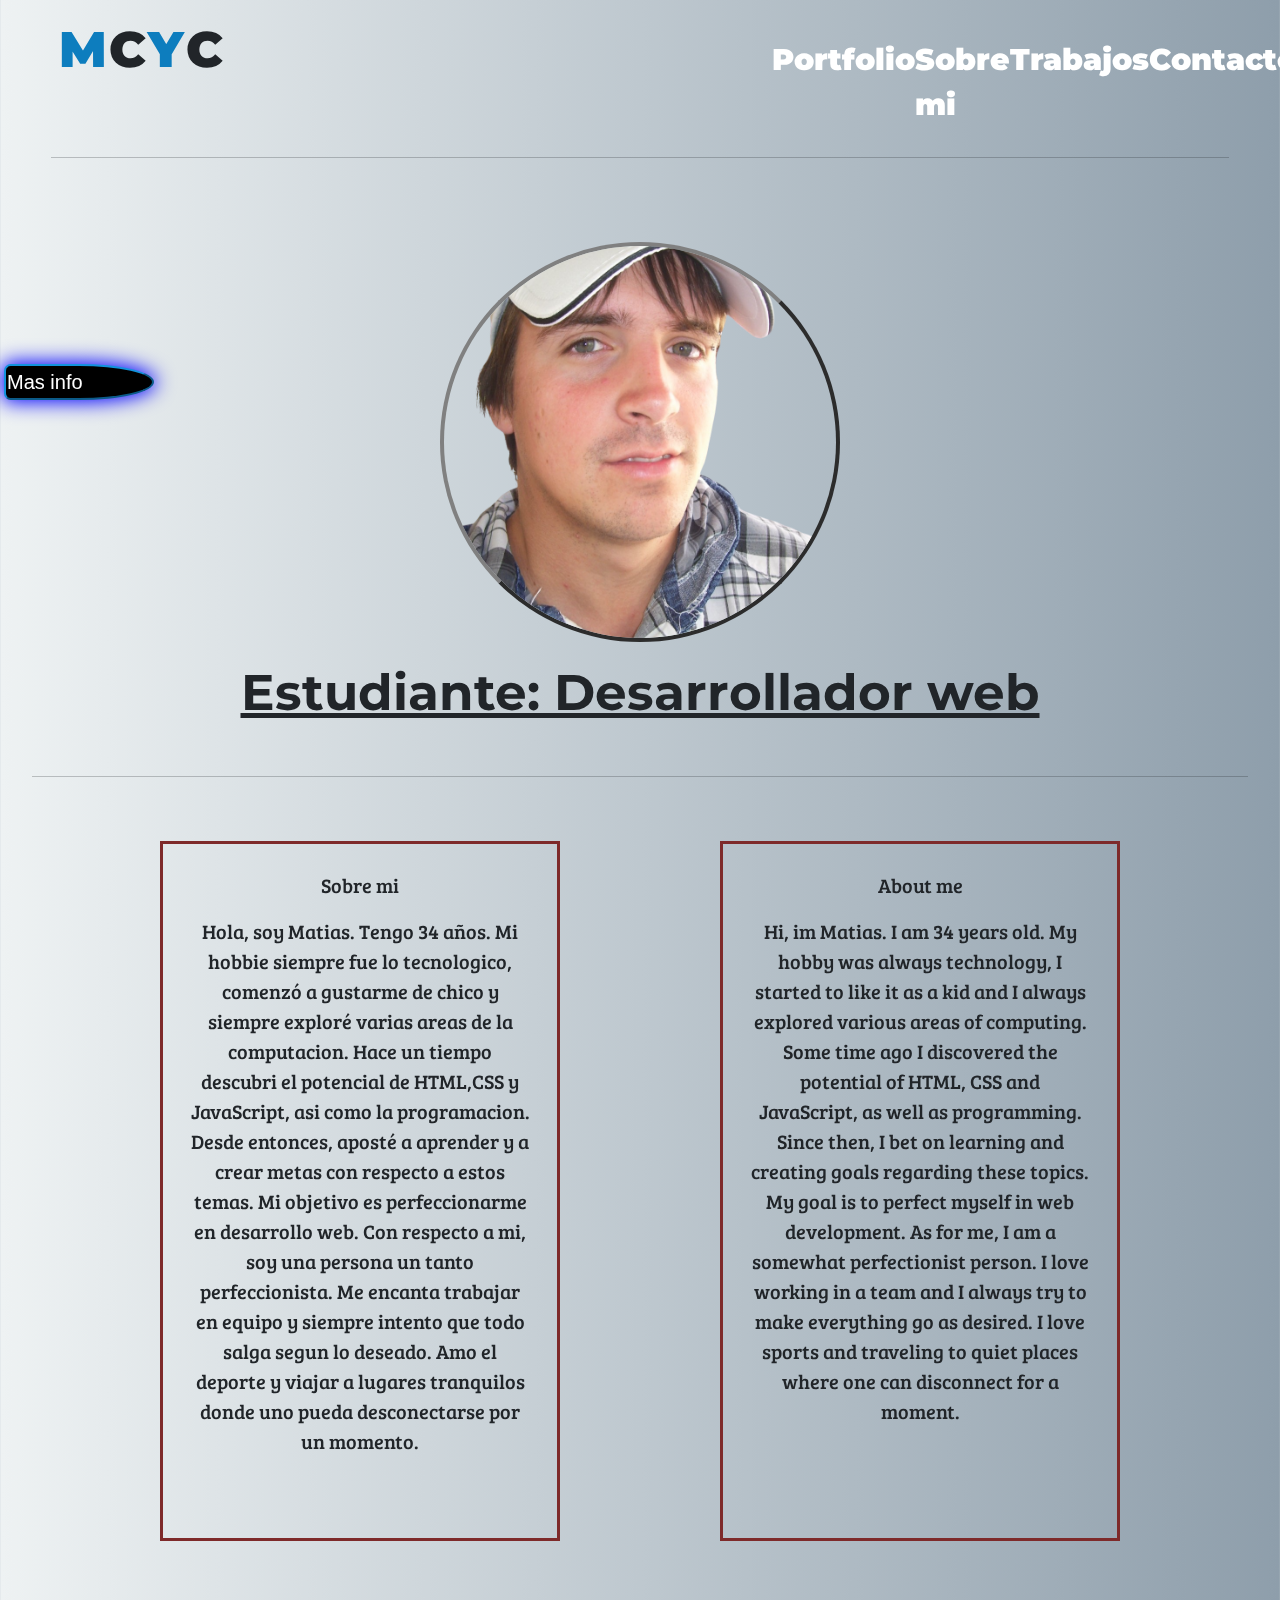
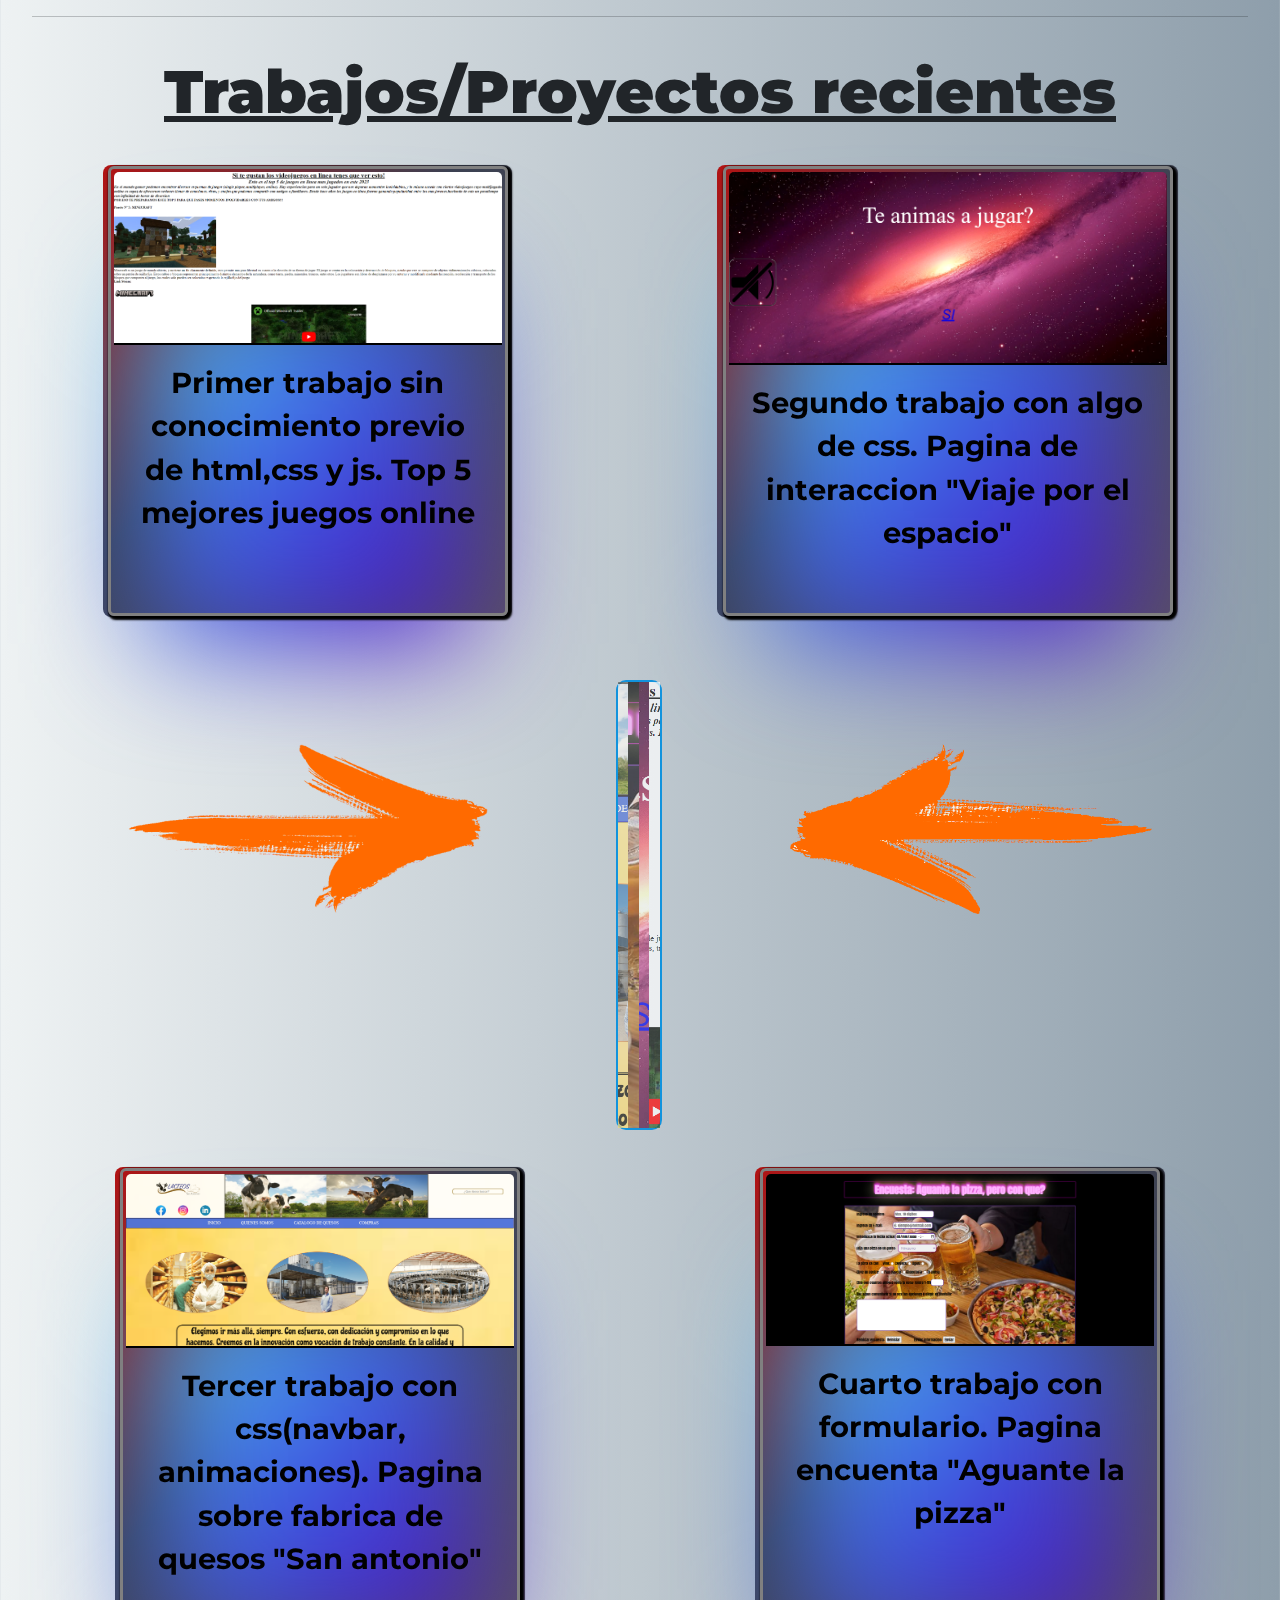
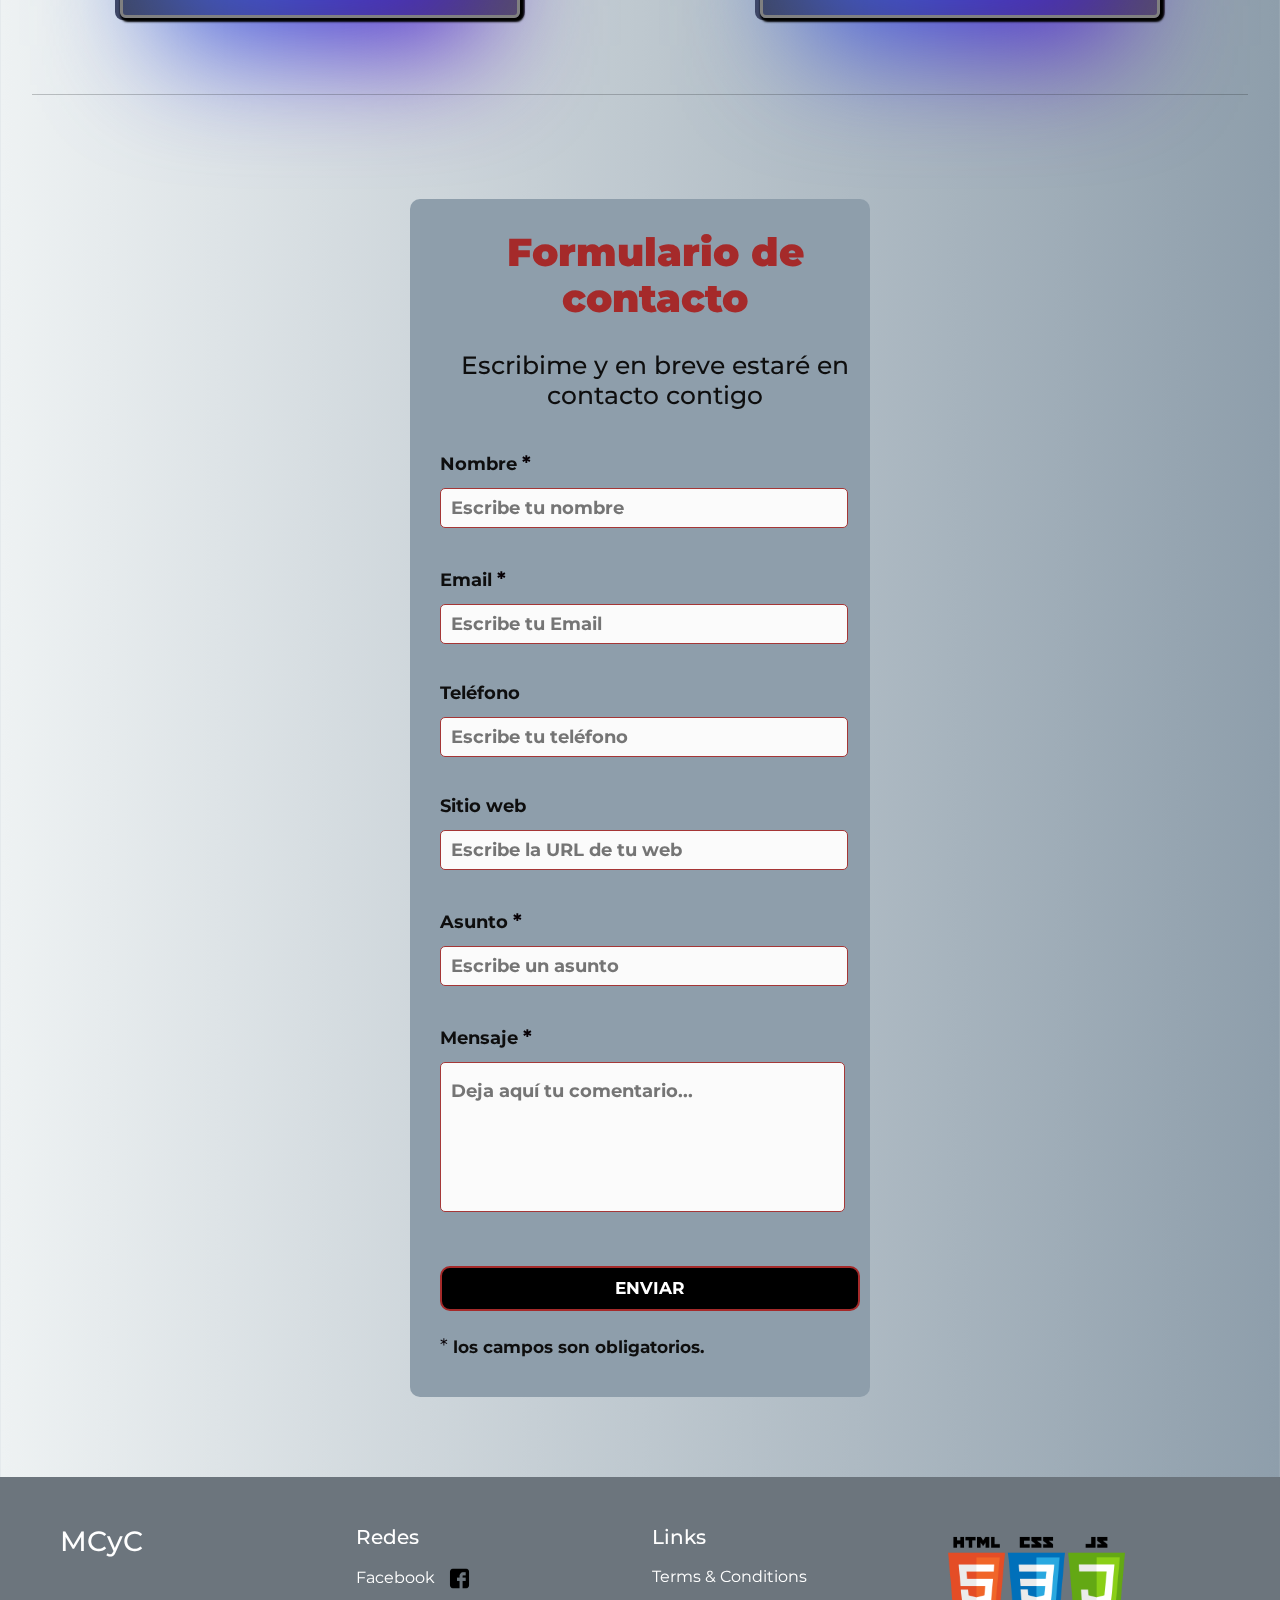
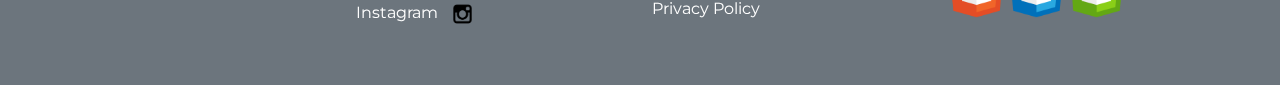
<file: index.html>
<!DOCTYPE html>
<html lang="en">

<head>
    <meta charset="UTF-8">
    <meta name="viewport" content="width=device-width, initial-scale=1.0">
    <title>Document</title>

    <link rel="stylesheet" href="css/bootstrap.css">
    <link rel="stylesheet" href="css/style.css">
    <link rel="website icon" type="png" href="img/icon.png">
    

</head>

<body>
    <div class="cabecera">
        <header>
            <nav class="navbarra">
                <div class="nombre">
                    <h2><span class="name">M</span>C<span class="name">Y</span>C</h2>
                </div>
                <ul class="menu">
                    <li>
                        <p class="portfolio">Portfolio</p>
                    </li>
                    <li><a class="links" href="#about">Sobre mi</a></li>
                    <li><a class="links" href="#proyectos">Trabajos</a></li>
                    <li><a class="links" href="#contacto">Contacto</a></li>
                </ul>
            </nav>
            <hr class="linea">
        </header>

        <section class="container">
            <div class="sidebar">
                <div class="side-hide">
                </div>
                <ul>
                    <li>Nombre: Matias Nicolas</li>
                    <li>Apellido: Cuadro y Costantino</li>
                    <li>Domicilio: Establecimiento "La Aurora"</li>
                    <li>Localidad: Florentino Ameghino, Bs As</li>
                    <li>Telefono: +54 9 2355-479949</li>
                    <li>Estudiante en :<img src="img/Generacion-T-logo_Blanco.svg" alt="" srcset=""></li>

                </ul>
            </div>
            <button class="buttoncss">Mas info</button>
    </div>
    <script src="https://code.jquery.com/jquery-1.12.4.min.js"></script>

    </section>
    <div class="presentacion"><img src="img/foto.png" alt=""></div>
    <p class="presentacion_dos">Estudiante: Desarrollador web</p>
    <br>
    <hr class="linea">
    <section id="about">
        <div class="sobre_mi">
            <div class="sobre_mi2">
                <p>Sobre mi</p>
                Hola, soy Matias. Tengo 34 años. Mi hobbie siempre fue lo tecnologico, comenzó a gustarme de chico y
                siempre exploré varias areas de la computacion.
                Hace un tiempo descubri el potencial de HTML,CSS y JavaScript, asi como la programacion. Desde entonces,
                aposté a aprender y a crear metas con respecto a
                estos temas. Mi objetivo es perfeccionarme en desarrollo web.
                Con respecto a mi, soy una persona un tanto perfeccionista. Me encanta trabajar en equipo y siempre
                intento que todo salga segun lo deseado. Amo el deporte y viajar
                a lugares tranquilos donde uno pueda desconectarse por un momento.
            </div>

            <div class="sobre_mi3">
                <p>About me</p>
                Hi, im Matias. I am 34 years old. My hobby was always technology, I started to like it as a kid and I
                always explored various areas of computing.
                Some time ago I discovered the potential of HTML, CSS and JavaScript, as well as programming. Since
                then, I bet on learning and creating goals regarding
                these topics. My goal is to perfect myself in web development.
                As for me, I am a somewhat perfectionist person. I love working in a team and I always try to make
                everything go as desired. I love sports and traveling
                to quiet places where one can disconnect for a moment.
            </div>
        </div>
    </section>
    <br>
    <hr class="linea2">
    <h2 class="tituloproyect">Trabajos/Proyectos recientes</h2>
    <!-- Proyecto -->
    <section id="proyectos">
        <div class="cardup">
            <div class="card" style="width: 25rem;">
                <a target="_blank" href="https://matiascyc.github.io/primertrabajo/"> <img src="img/4.png" class="card-img-top" alt="..."></a>
                <div class="card-body">
                    <p class="card-text"><strong>Primer trabajo sin conocimiento previo de html,css y js. Top 5 mejores
                            juegos online</strong></p>
                </div>
            </div>
            <div class="card" >
                <a target="_blank" href="https://matiascyc.github.io/interaccion/"><img src="img/3.png" class="card-img-top" alt="..."></a>
                <div class="card-body">
                    <p class="card-text"><strong>Segundo trabajo con algo de css. Pagina de interaccion "Viaje por el
                            espacio"</strong></p>
                </div>
            </div>
        </div>
        <div class="flechas">
            <img class="flechas_tamaño" id="flecha_derecha" src="img/der.png" alt="" srcset="">
            <div class="trabajos">
                <img src="img/1.png" alt="No se encontró la imagen" srcset="">
                <img src="img/2.png" alt="No se encontró la imagen" srcset="">
                <img src="img/3.png" alt="No se encontró la imagen" srcset="">
                <img src="img/4.png" alt="No se encontró la imagen" srcset="">
            </div>

            <img class="flechas_tamaño" id="flecha_izquierda" src="img/izq.png" alt="" srcset="">
        </div>
        </div>

        <div class="cardup">
            <div class="card" style="width: 25rem;">
              <a target="_blank" href="https://matiascyc.github.io/sanantonio/"> <img src="img/1.png" class="card-img-top" alt="..."></a> 
                <div class="card-body">
                    <p class="card-text"><strong>Tercer trabajo con css(navbar, animaciones). Pagina sobre fabrica de
                            quesos "San antonio"</strong></p>
                </div>
            </div>
            <div class="card" style="width: 25rem;">
               <a target="_blank" href="https://matiascyc.github.io/encuesta/"> <img src="img/2.png" class="card-img-top" alt="..."></a>
                <div class="card-body">
                    <p class="card-text"><strong>Cuarto trabajo con formulario. Pagina encuenta "Aguante la
                            pizza"</strong></p>
                </div>
            </div>
        </div>
    </section>
    <br>
    <hr class="linea2">
    <br>
    <section id="contacto">
        <div class="contact_form">
            <div class="formulario">
                <h1 class="titulo1">Formulario de contacto</h1>
                <h3 class="titulo2">Escribime y en breve estaré en contacto contigo</h3>
                <form action="https://formspree.io/f/xknlrbgkl" method="post">
                    <p class="pcontacto">
                        <label for="nombre" class="colocar_nombre">Nombre
                            <span class="obligatorio">*</span>
                        </label>
                        <input type="text" name="introducir_nombre" id="nombre" required="obligatorio"
                            placeholder="Escribe tu nombre">
                    </p>
                    <p class="pcontacto">
                        <label for="email" class="colocar_email">Email
                            <span class="obligatorio">*</span>
                        </label>
                        <input type="email" name="introducir_email" id="email" required="obligatorio"
                            placeholder="Escribe tu Email">
                    </p>
                    <p class="pcontacto">
                        <label for="telefono" class="colocar_telefono">Teléfono
                        </label>
                        <input type="tel" name="introducir_telefono" id="telefono" placeholder="Escribe tu teléfono">
                    </p>
                    <p class="pcontacto">
                        <label for="website" class="colocar_website">Sitio web
                        </label>
                        <input type="url" name="introducir_website" id="website" placeholder="Escribe la URL de tu web">
                    </p>
                    <p class="pcontacto">
                        <label for="asunto" class="colocar_asunto">Asunto
                            <span class="obligatorio">*</span>
                        </label>
                        <input type="text" name="introducir_asunto" id="asunto" required="obligatorio"
                            placeholder="Escribe un asunto">
                    </p>
                    <p class="pcontacto">
                        <label for="mensaje" class="colocar_mensaje">Mensaje
                            <span class="obligatorio">*</span>
                        </label>
                        <textarea name="introducir_mensaje" class="texto_mensaje" id="mensaje" required="obligatorio"
                            placeholder="Deja aquí tu comentario..."></textarea>
                    </p>

                    <button class="enviar" type="submit" name="enviar_formulario" id="enviar">
                        <p>Enviar</p>
                    </button>

                    <p class="aviso">
                        <span class="obligatorio"> * </span><span class="obligatorio2">los campos son
                            obligatorios.</span>
                    </p>
                </form>
            </div>
        </div>
    </section>

    <section>
        <div class="container-fluid">
            <div class="row p-5 bg-secondary text-white">
                <!-- Footer -->
                <div class="col-xs-12 col-md-6 col-lg-3 ">
                    <p class="h3">MCyC</p>
                </div>
                <div class="col-xs-12 col-md-6 col-lg-3 ">
                    <p class="h5 mb-3">Redes</p>
                    <div class="mb-2"><a class="text-white text-decoration-none" target="_blank" href="https://www.facebook.com/MatyasCyC">Facebook <img class="redes" src="img/facebook.png" alt="" srcset=""></a></div>
                    <div class="mb-2"><a class="text-white text-decoration-none" target="_blank" href="https://www.instagram.com/matyascyc/">Instagram <img class="redes" src="img/instagram.png" alt="" srcset=""></a></div>
                    

                </div>
                <div class="col-xs-12 col-md-6 col-lg-3 ">
                    <p class="h5 mb-3">Links</p>
                    <div class="mb-2"><a class="text-white text-decoration-none" target="_blank" href="">Terms & Conditions</a></div>
                    <div class="mb-2"><a class="text-white text-decoration-none" target="_blank" href="">Privacy Policy</a></div>
                </div>
                <div class="col-xs-12 col-md-6 col-lg-3 ">
                    <p class="h5">
                        <img class="resources" src="img/html.png" alt="">
                    </p>
                </div>
            </div>

        </div>

    </section>
    <script>
        // Muestra SideBar
        $('button').on('click', function () {
            $(".container").toggleClass('show');
        })
        // Oculta SideBar
        $('.side-hide').on('click', function () {
            $(".container").toggleClass('show');
        });
    </script>
    <script src="js/bootstrap.js"></script>

</body>

</html>
</file>
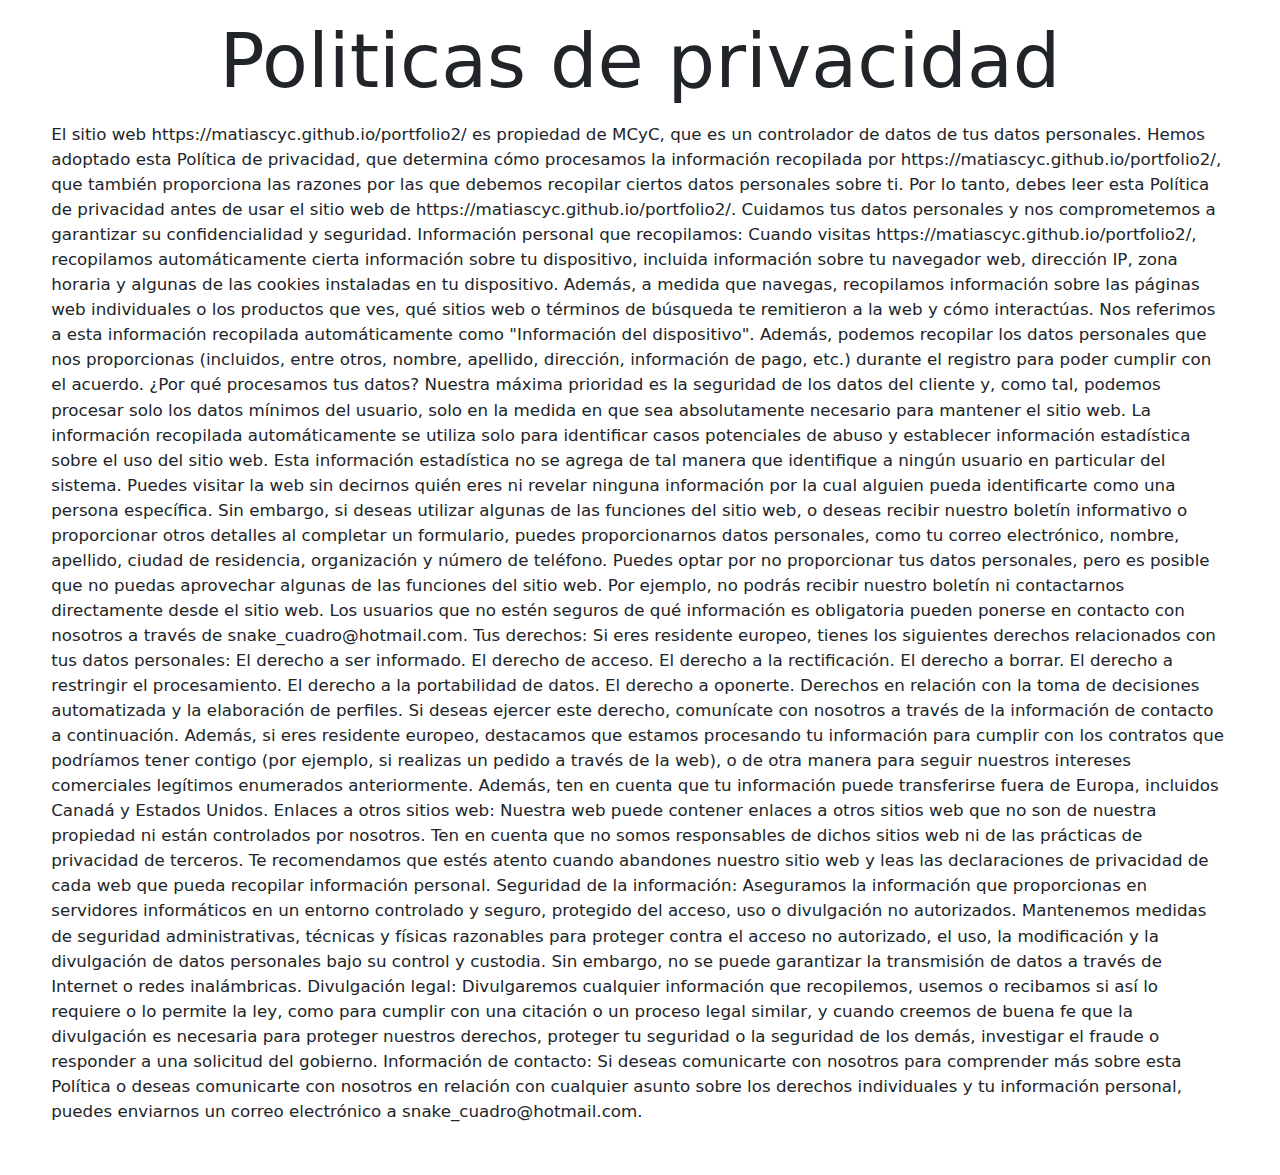
<file: politicas_de_privacidad.html>
<!DOCTYPE html>
<html lang="en">

<head>
    <meta charset="UTF-8">
    <meta name="viewport" content="width=device-width, initial-scale=1.0">
    <title>Politicas de privacidad</title>
    <link rel="stylesheet" href="css/bootstrap.css">


</head>

<body style="background-color: white;">
    <p>
    <h5 style="font-size: 75px;">
        <center> Politicas de privacidad</center>
    </h5>
    </p>
    <p style="margin: 4%; font-size: 16.7px; margin-top:2px;">
        El sitio web https://matiascyc.github.io/portfolio2/ es propiedad de MCyC, que es un controlador de datos de tus
        datos personales.

        Hemos adoptado esta Política de privacidad, que determina cómo procesamos la información recopilada por
        https://matiascyc.github.io/portfolio2/, que también proporciona las razones por las que debemos recopilar
        ciertos datos personales sobre ti. Por lo tanto, debes leer esta Política de privacidad antes de usar el sitio
        web de https://matiascyc.github.io/portfolio2/.

        Cuidamos tus datos personales y nos comprometemos a garantizar su confidencialidad y seguridad.

        Información personal que recopilamos:
        Cuando visitas https://matiascyc.github.io/portfolio2/, recopilamos automáticamente cierta información sobre tu
        dispositivo, incluida información sobre tu navegador web, dirección IP, zona horaria y algunas de las cookies
        instaladas en tu dispositivo. Además, a medida que navegas, recopilamos información sobre las páginas web
        individuales o los productos que ves, qué sitios web o términos de búsqueda te remitieron a la web y cómo
        interactúas. Nos referimos a esta información recopilada automáticamente como "Información del dispositivo".
        Además, podemos recopilar los datos personales que nos proporcionas (incluidos, entre otros, nombre, apellido,
        dirección, información de pago, etc.) durante el registro para poder cumplir con el acuerdo.

        ¿Por qué procesamos tus datos?
        Nuestra máxima prioridad es la seguridad de los datos del cliente y, como tal, podemos procesar solo los datos
        mínimos del usuario, solo en la medida en que sea absolutamente necesario para mantener el sitio web. La
        información recopilada automáticamente se utiliza solo para identificar casos potenciales de abuso y establecer
        información estadística sobre el uso del sitio web. Esta información estadística no se agrega de tal manera que
        identifique a ningún usuario en particular del sistema.

        Puedes visitar la web sin decirnos quién eres ni revelar ninguna información por la cual alguien pueda
        identificarte como una persona específica. Sin embargo, si deseas utilizar algunas de las funciones del sitio
        web, o deseas recibir nuestro boletín informativo o proporcionar otros detalles al completar un formulario,
        puedes proporcionarnos datos personales, como tu correo electrónico, nombre, apellido, ciudad de residencia,
        organización y número de teléfono. Puedes optar por no proporcionar tus datos personales, pero es posible que no
        puedas aprovechar algunas de las funciones del sitio web. Por ejemplo, no podrás recibir nuestro boletín ni
        contactarnos directamente desde el sitio web. Los usuarios que no estén seguros de qué información es
        obligatoria pueden ponerse en contacto con nosotros a través de snake_cuadro@hotmail.com.

        Tus derechos:
        Si eres residente europeo, tienes los siguientes derechos relacionados con tus datos personales:

        El derecho a ser informado.
        El derecho de acceso.
        El derecho a la rectificación.
        El derecho a borrar.
        El derecho a restringir el procesamiento.
        El derecho a la portabilidad de datos.
        El derecho a oponerte.
        Derechos en relación con la toma de decisiones automatizada y la elaboración de perfiles.
        Si deseas ejercer este derecho, comunícate con nosotros a través de la información de contacto a continuación.

        Además, si eres residente europeo, destacamos que estamos procesando tu información para cumplir con los
        contratos que podríamos tener contigo (por ejemplo, si realizas un pedido a través de la web), o de otra manera
        para seguir nuestros intereses comerciales legítimos enumerados anteriormente. Además, ten en cuenta que tu
        información puede transferirse fuera de Europa, incluidos Canadá y Estados Unidos.

        Enlaces a otros sitios web:
        Nuestra web puede contener enlaces a otros sitios web que no son de nuestra propiedad ni están controlados por
        nosotros. Ten en cuenta que no somos responsables de dichos sitios web ni de las prácticas de privacidad de
        terceros. Te recomendamos que estés atento cuando abandones nuestro sitio web y leas las declaraciones de
        privacidad de cada web que pueda recopilar información personal.

        Seguridad de la información:
        Aseguramos la información que proporcionas en servidores informáticos en un entorno controlado y seguro,
        protegido del acceso, uso o divulgación no autorizados. Mantenemos medidas de seguridad administrativas,
        técnicas y físicas razonables para proteger contra el acceso no autorizado, el uso, la modificación y la
        divulgación de datos personales bajo su control y custodia. Sin embargo, no se puede garantizar la transmisión
        de datos a través de Internet o redes inalámbricas.

        Divulgación legal:
        Divulgaremos cualquier información que recopilemos, usemos o recibamos si así lo requiere o lo permite la ley,
        como para cumplir con una citación o un proceso legal similar, y cuando creemos de buena fe que la divulgación
        es necesaria para proteger nuestros derechos, proteger tu seguridad o la seguridad de los demás, investigar el
        fraude o responder a una solicitud del gobierno.

        Información de contacto:
        Si deseas comunicarte con nosotros para comprender más sobre esta Política o deseas comunicarte con nosotros en
        relación con cualquier asunto sobre los derechos individuales y tu información personal, puedes enviarnos un
        correo electrónico a snake_cuadro@hotmail.com.</p>

</body>

</html>
</file>
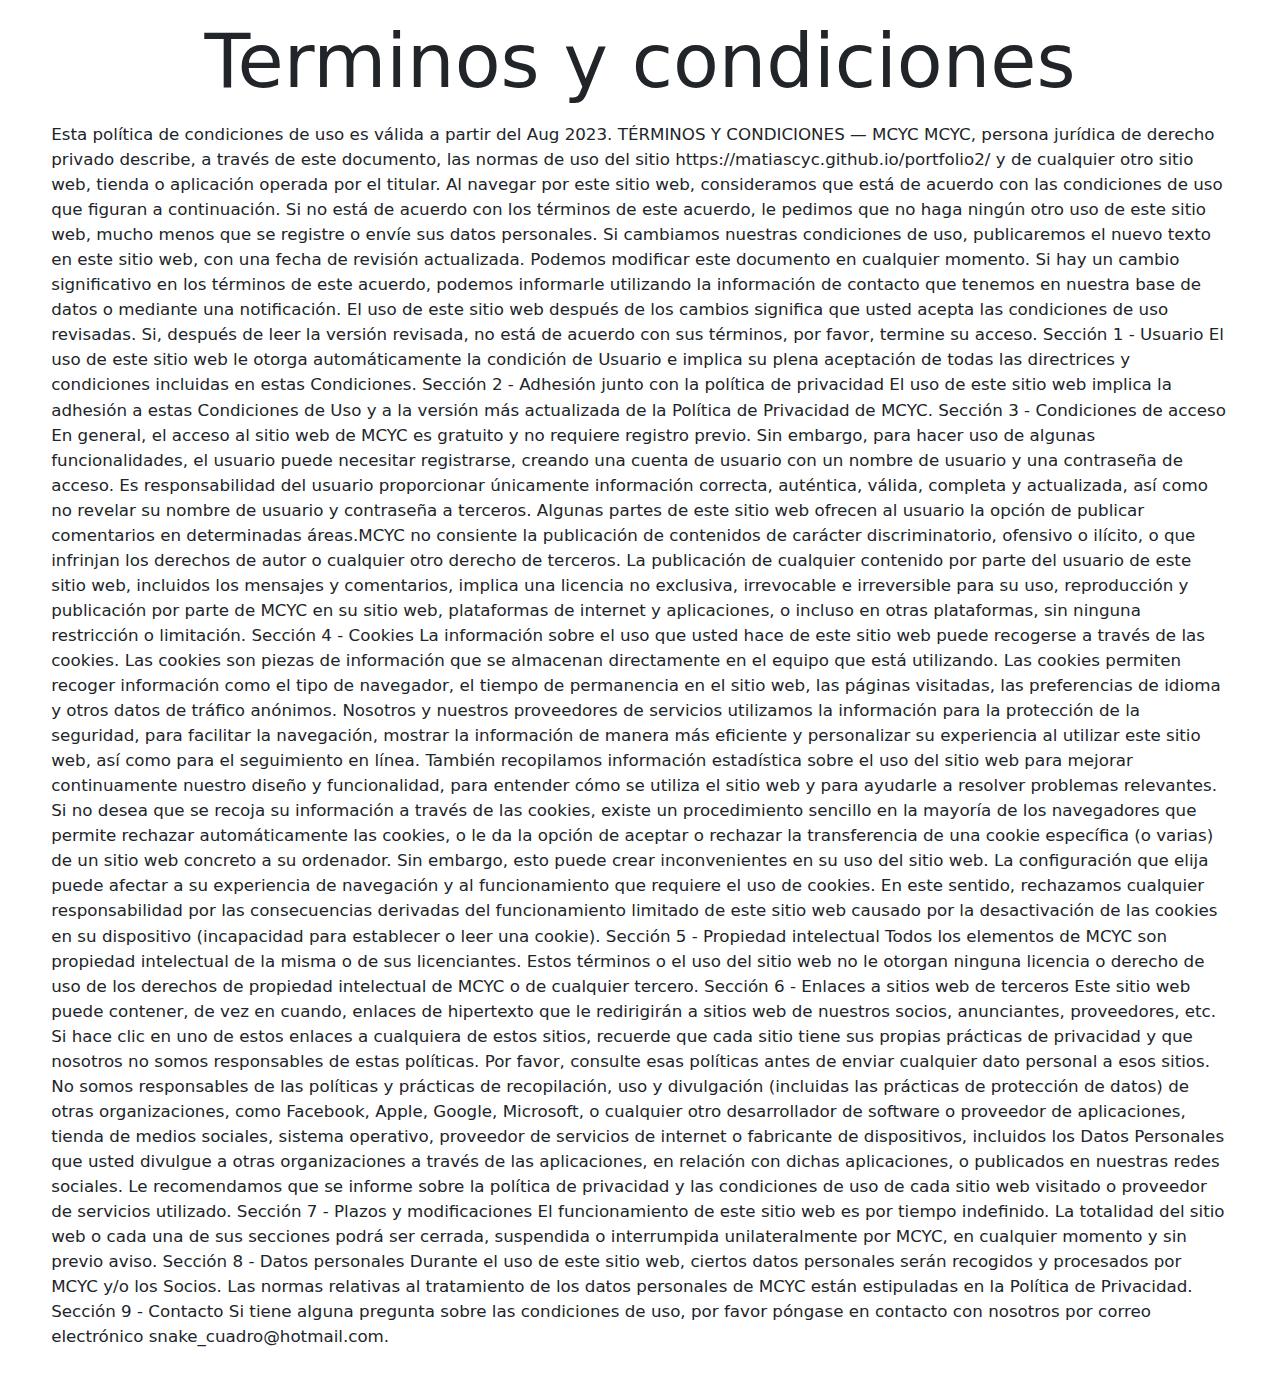
<file: terminos_y_condiciones.html>
<!DOCTYPE html>
<html lang="en">
<head>
    <meta charset="UTF-8">
    <meta name="viewport" content="width=device-width, initial-scale=1.0">
    <title>Terminos y condicionest</title>
    <link rel="stylesheet" href="css/bootstrap.css">
    

</head>
<body style="background-color: white;"> <p><h5 style="font-size: 75px;"><center> Terminos y condiciones</center></h5></p>
    <p style="margin: 4%; font-size: 16.7px; margin-top:2px;">
    Esta política de condiciones de uso es válida a partir del Aug 2023.
        TÉRMINOS Y CONDICIONES — MCYC
        MCYC, persona jurídica de derecho privado describe, a través de este documento, las normas de uso del sitio https://matiascyc.github.io/portfolio2/ y de cualquier otro sitio web, tienda o aplicación operada por el titular.
        
        Al navegar por este sitio web, consideramos que está de acuerdo con las condiciones de uso que figuran a continuación.
        
        Si no está de acuerdo con los términos de este acuerdo, le pedimos que no haga ningún otro uso de este sitio web, mucho menos que se registre o envíe sus datos personales.
        
        Si cambiamos nuestras condiciones de uso, publicaremos el nuevo texto en este sitio web, con una fecha de revisión actualizada. Podemos modificar este documento en cualquier momento.
        
        Si hay un cambio significativo en los términos de este acuerdo, podemos informarle utilizando la información de contacto que tenemos en nuestra base de datos o mediante una notificación.
        
        El uso de este sitio web después de los cambios significa que usted acepta las condiciones de uso revisadas. Si, después de leer la versión revisada, no está de acuerdo con sus términos, por favor, termine su acceso.
        
        Sección 1 - Usuario
        El uso de este sitio web le otorga automáticamente la condición de Usuario e implica su plena aceptación de todas las directrices y condiciones incluidas en estas Condiciones.
        
        Sección 2 - Adhesión junto con la política de privacidad
        El uso de este sitio web implica la adhesión a estas Condiciones de Uso y a la versión más actualizada de la Política de Privacidad de MCYC.
        
        Sección 3 - Condiciones de acceso
        En general, el acceso al sitio web de MCYC es gratuito y no requiere registro previo.
        
        Sin embargo, para hacer uso de algunas funcionalidades, el usuario puede necesitar registrarse, creando una cuenta de usuario con un nombre de usuario y una contraseña de acceso.
        
        Es responsabilidad del usuario proporcionar únicamente información correcta, auténtica, válida, completa y actualizada, así como no revelar su nombre de usuario y contraseña a terceros.
        
        Algunas partes de este sitio web ofrecen al usuario la opción de publicar comentarios en determinadas áreas.MCYC no consiente la publicación de contenidos de carácter discriminatorio, ofensivo o ilícito, o que infrinjan los derechos de autor o cualquier otro derecho de terceros.
        
        La publicación de cualquier contenido por parte del usuario de este sitio web, incluidos los mensajes y comentarios, implica una licencia no exclusiva, irrevocable e irreversible para su uso, reproducción y publicación por parte de MCYC en su sitio web, plataformas de internet y aplicaciones, o incluso en otras plataformas, sin ninguna restricción o limitación.
        
        Sección 4 - Cookies
        La información sobre el uso que usted hace de este sitio web puede recogerse a través de las cookies. Las cookies son piezas de información que se almacenan directamente en el equipo que está utilizando. Las cookies permiten recoger información como el tipo de navegador, el tiempo de permanencia en el sitio web, las páginas visitadas, las preferencias de idioma y otros datos de tráfico anónimos. Nosotros y nuestros proveedores de servicios utilizamos la información para la protección de la seguridad, para facilitar la navegación, mostrar la información de manera más eficiente y personalizar su experiencia al utilizar este sitio web, así como para el seguimiento en línea. También recopilamos información estadística sobre el uso del sitio web para mejorar continuamente nuestro diseño y funcionalidad, para entender cómo se utiliza el sitio web y para ayudarle a resolver problemas relevantes.
        
        Si no desea que se recoja su información a través de las cookies, existe un procedimiento sencillo en la mayoría de los navegadores que permite rechazar automáticamente las cookies, o le da la opción de aceptar o rechazar la transferencia de una cookie específica (o varias) de un sitio web concreto a su ordenador. Sin embargo, esto puede crear inconvenientes en su uso del sitio web.
        
        La configuración que elija puede afectar a su experiencia de navegación y al funcionamiento que requiere el uso de cookies. En este sentido, rechazamos cualquier responsabilidad por las consecuencias derivadas del funcionamiento limitado de este sitio web causado por la desactivación de las cookies en su dispositivo (incapacidad para establecer o leer una cookie).
        
        Sección 5 - Propiedad intelectual
        Todos los elementos de MCYC son propiedad intelectual de la misma o de sus licenciantes. Estos términos o el uso del sitio web no le otorgan ninguna licencia o derecho de uso de los derechos de propiedad intelectual de MCYC o de cualquier tercero.
        
        Sección 6 - Enlaces a sitios web de terceros
        Este sitio web puede contener, de vez en cuando, enlaces de hipertexto que le redirigirán a sitios web de nuestros socios, anunciantes, proveedores, etc. Si hace clic en uno de estos enlaces a cualquiera de estos sitios, recuerde que cada sitio tiene sus propias prácticas de privacidad y que nosotros no somos responsables de estas políticas. Por favor, consulte esas políticas antes de enviar cualquier dato personal a esos sitios.
        
        No somos responsables de las políticas y prácticas de recopilación, uso y divulgación (incluidas las prácticas de protección de datos) de otras organizaciones, como Facebook, Apple, Google, Microsoft, o cualquier otro desarrollador de software o proveedor de aplicaciones, tienda de medios sociales, sistema operativo, proveedor de servicios de internet o fabricante de dispositivos, incluidos los Datos Personales que usted divulgue a otras organizaciones a través de las aplicaciones, en relación con dichas aplicaciones, o publicados en nuestras redes sociales. Le recomendamos que se informe sobre la política de privacidad y las condiciones de uso de cada sitio web visitado o proveedor de servicios utilizado.
        
        Sección 7 - Plazos y modificaciones
        El funcionamiento de este sitio web es por tiempo indefinido.
        
        La totalidad del sitio web o cada una de sus secciones podrá ser cerrada, suspendida o interrumpida unilateralmente por MCYC, en cualquier momento y sin previo aviso.
        
        Sección 8 - Datos personales
        Durante el uso de este sitio web, ciertos datos personales serán recogidos y procesados por MCYC y/o los Socios. Las normas relativas al tratamiento de los datos personales de MCYC están estipuladas en la Política de Privacidad.
        
        Sección 9 - Contacto
        Si tiene alguna pregunta sobre las condiciones de uso, por favor póngase en contacto con nosotros por correo electrónico snake_cuadro@hotmail.com.</p>
    
</body>
</html>
</file>
<file: css/style.css>
@import url('https://fonts.googleapis.com/css2?family=Montserrat:wght@100&display=swap');
@import url('https://fonts.googleapis.com/css2?family=Bree+Serif&display=swap');

* {
    padding: 0;
    margin: 0;
    box-sizing: border-box;
}

body {
    font-family: 'Montserrat', sans-serif;
    background: #8e9eab;
    /* fallback for old browsers */
    background: -webkit-linear-gradient(to right, #eef2f3, #8e9eab);
    /* Chrome 10-25, Safari 5.1-6 */
    background: linear-gradient(to right, #eef2f3, #8e9eab);
    /* W3C, IE 10+/ Edge, Firefox 16+, Chrome 26+, Opera 12+, Safari 7+ */
}

/*HEADER*/
h2 {
    font-size: 50px;
}

.cabecera {
    width: 100%;
    height: 100%;
    padding: 20px;
}

.menu a {
    color: rgb(255, 255, 255);
    text-decoration: none;
    display: flex;
}

ul li:hover {
    filter: drop-shadow(30px 10px 2px black)
}

ul li {
    list-style: none;
}

.nombre {
    margin-left: 3%;
}

.nombre h2 {
    font-size: 50px;
    font-weight: 900;
}

.nombre span {
    color: rgb(13, 125, 190);
    font-size: 50px;
}

.name {
    margin: 2px;
}

.navbarra {
    display: flex;
    justify-content: space-between;
}

.menu {
    font-size: 30px;
    padding: 8px;
    display: flex;
    justify-content: space-around;
    width: 40%;
    margin-top: 0.7%;
    font-weight: 900;
    color: white;
}

.linea {
    margin: auto;
    width: 95%;
    margin-top: 0.5%;
}

.linea2 {
    margin: auto;
    width: 95%;
    margin-top: 4%;
}

/*PRESENTACION*/

.presentacion {
    width: 50%;
    margin: auto;
    text-align: center;
    margin-top: 5%;
}

.presentacion img {
    border: 4px grey;
    width: 400px;
    height: 400px;
    border-radius: 50%;
    object-fit: cover;
    z-index: 1;
    border-style: outset
}

.presentacion_dos {
    display: flex;
    justify-content: space-around;
    font-size: 50px;
    font-family: 'Montserrat', sans-serif;
    font-weight: bolder;
    margin-top: 1%;
    text-decoration: underline;
}

/*SIDEBAR*/
.container {
    margin-top: 3%;
    position: absolute;
    width: 100%;
    height: 100%;
    overflow: auto;
    left: -463px;
    transition: all ease-in-out 300ms;
}

.sidebar {
    width: 450px;
    height: 480px;
    background: #8e9eab;
    background: -webkit-linear-gradient(to left, #eef2f3, #8e9eab);
    background: linear-gradient(to left, #eef2f3, #8e9eab);
    overflow: auto;
    float: left;
    border: 3px solid rgb(142, 158, 171);
    color: rgb(0, 0, 0);
    font-size: 20px;
    font-weight: bolder;
}

.sidebar img {
    width: 130px;
    display: block;
    margin: 10px auto;
    opacity: .7;
}

.side-hide {
    float: right;
    margin: 12px;
    color: white;
    opacity: .7;
    font-size: 24px;
    cursor: pointer;
}

.sidebar ul li {
    list-style: none;
    padding: 12px 10px;
    text-align: center;
    margin-top: 2%;
    font-family: 'Bree Serif', serif;
}

.sidebar ul li:hover {
    background: #1293dd;
}

.buttoncss {
    position: relative;
    border-radius: 10px;
    background-color: #8e9eab;
    background: black;
    color: white;
    padding: 1px;
    border-top-right-radius: 75%;
    border-bottom-right-radius: 75%;
    border-color: #1293dd;
    box-shadow: 0px 0px 20px 2px blue;
    display: block;
    /* margin: 10px auto; */
    float: left;
    cursor: pointer;
    margin-top: 15%;
    margin-left: 5px;
    font-size: 20px;
    font-family: 'Segoe UI', Tahoma, Geneva, Verdana, sans-serif;
    text-align: left;
    width: 150px;
}

.show {
    left: 0;
}

/*ANIMACION IMG*/
.trabajos {
    display: flex;
    width: 600px;
    height: 450px;
    margin: auto;
    margin-top: 5%;
}

.trabajos img {
    width: 0px;
    flex-grow: 1;
    object-fit: cover;
    opacity: 70%;
    transition: 1s ease;
}

.trabajos img:hover {
    cursor: default;
    width: 600px;
    opacity: 1;
    fill-opacity: 170%;
}

/* ABOUT ME*/
.sobre_mi {
    display: flex;
    justify-content: space-evenly;
    margin-top: 5%;
}

.sobre_mi2 {
    border: 3px solid rgb(126, 42, 42);
    text-align: center;
    padding: 2%;
    height: 700px;
    width: 400px;
    font-family: 'Bree Serif', serif;
    font-size: 20px;
    transition: 1s all ease-out;
}

.sobre_mi2:hover {
    transform: scale(1.2);
    translate: 40%;
}

.sobre_mi3 {
    border: 3px solid rgb(126, 42, 42);
    text-align: center;
    padding: 2%;
    height: 700px;
    width: 400px;
    font-family: 'Bree Serif', serif;
    font-size: 20px;
    transition: 1s all ease-out;
}

.sobre_mi3:hover {
    transform: scale(1.2);
    translate: -40%;
}

/*TRABAJOS*/

.tituloproyect {
    margin: auto;
    text-align: center;
    margin-top: 3%;
    font-family: 'Montserrat', sans-serif;
    font-weight: 900;
    font-size: 60px;
    text-decoration: underline;
}

.trabajos {
    border: #1293dd solid 2px;
    border-radius: 10px;
}

.flechas {
    display: flex;
    justify-content: space-around;
}

.flechas_tamaño {
    width: 400px;
    height: 170px;
    margin-top: 10%;
    margin: 10%;
}

#flecha_derecha {
    animation-name: mover;
    animation-duration: 0.4s;
    animation-iteration-count: infinite;
    animation-direction: alternate-reverse;
}

#flecha_izquierda {
    animation-name: mover;
    animation-duration: 0.4s;
    animation-iteration-count: infinite;
    animation-direction: alternate-reverse;
}

@keyframes mover {
    0% {
        transform: translateX(10%);
    }

    100% {
        transform: translateX(20%)
    }
    
}

.cardup {
    display: flex;
    justify-content: space-around;
    margin-top: 3%;
}

.card {
    border: 3px solid grey;
    box-shadow: 2px 2px 2px 2px black
}

.card-img-top {
    border-bottom: black 2px solid;
}

.card-text {
    font-family: 'Montserrat', sans-serif;
    font-size: larger;
    font-style: normal;
    text-align: center;
}

/*CONTACTO*/

.contact_form {
    width: 460px;
    height: auto;
    margin: 80px auto;
    border-radius: 10px;
    padding-top: 30px;
    padding-bottom: 20px;
    background-color: #8e9eab;
    padding-left: 30px;
}

input {
    background-color: #fbfbfb;
    width: 408px;
    height: 40px;
    border-radius: 5px;
    border-style: solid;
    border-width: 1px;
    border-color: rgb(165, 54, 54);
    margin-top: 10px;
    padding-left: 10px;
    margin-bottom: 20px;
}

textarea {
    background-color: #fbfbfb;
    width: 405px;
    height: 150px;
    border-radius: 5px;
    border-style: solid;
    border-width: 1px;
    border-color: rgb(165, 56, 56);
    margin-top: 10px;
    padding-left: 10px;
    margin-bottom: 20px;
    padding-top: 15px;
    resize: none;
}

label {
    display: block;
    float: center;
    font-weight: bolder;
}

.enviar {
    height: 45px;
    padding-left: 5px;
    padding-right: 5px;
    margin-bottom: 20px;
    margin-top: 10px;
    text-transform: uppercase;
    background-color: #000000;
    border-color: rgb(165, 42, 42);
    border-style: solid;
    border-radius: 10px;
    width: 420px;
    cursor: pointer;
}

button p {
    color: #fff;
    text-align: center;
    margin-top: 2%;
    font-size: 17px;
    font-weight: bolder;
}

.enviar:hover {
    background-color: white;
}

button p:hover {
    color: black
}

.obligatorio {
    color: #070005;
    font-size: 20px;
}

.obligatorio2 {
    font-size: 17px;
    font-weight: bolder;
}

.aviso {
    font-size: 13px;
    color: #0e0e0e;
}

.titulo1 {
    font-size: 39px;
    text-align: center;
    padding-bottom: 20px;
    color: rgb(165, 42, 42);
    font-weight: 900;

}

.titulo2 {
    font-size: 16px;
    padding-bottom: 30px;
    color: #0e0e0e;
    text-align: center;
    font-size: 25px;
}

.pcontacto {
    font-size: 18px;
    color: #0e0e0e;
}

.formulario input:focus {
    outline: 0;
    border: 3px solid #97d848;
}

.formulario textarea:focus {
    outline: 0;
    border: 3px solid #97d848;
}

input {
    font-weight: bolder;
}

textarea {
    font-weight: bolder;
}

.redes {
    width: 15%;
    aspect-ratio: 3/2;
    object-fit: contain;
    mix-blend-mode: color-burn;
}

.terminos {
    font-size: 600px;
}

.resources {
    width: 65%;
    object-fit: contain;
    mix-blend-mode: color-burn white;
}

.card-text{
    z-index: 100;
}
@property --rotate {
    syntax: "<angle>";
    initial-value: 132deg;
    inherits: false;
  }
  
  :root {
    --card-height: 50vh;
    --card-width: calc(var(--card-height) / 1);
  }
   
  .card {
    background: transparent;
    width: var(--card-width);
    height: var(--card-height);
    padding: 3px;
    position: relative;
    border-radius: 6px;
    justify-content: center;
    align-items: center;
    text-align: center;
    display: flex;
    font-size: 1.5em;
    color: rgb(0, 0, 0);
    cursor: pointer;
    font-family: cursive;
 
  }
  
  
 .card::before {
    content: "";
    width: 104%;
    height: 102%;
    border-radius: 8px;
    background-image: linear-gradient(
      var(--rotate)
      , #b41313, #3b4050 43%, #59555e);
      position: absolute;
      z-index: -10;
      top: -1%;
      left: -2%;
      animation: spin 2.5s linear infinite;
  }
  
  .card::after {
    position: absolute;
    content: "";
    top: calc(var(--card-height) / 6);
    left: 0;
    right: 0;
    z-index: -2;
    height: 100%;
    width: 100%;
    margin: 0 auto;
    transform: scale(0.8);
    filter: blur(calc(var(--card-height) / 6));
    background-image: linear-gradient(
      var(--rotate)
      , #5ddcff, #3c67e3 43%, #4e00c2);
      opacity: 1;
    transition: opacity .5s;
    animation: spin 2.5s linear infinite;
  }
  
  @keyframes spin {
    0% {
      --rotate: 0deg;
    }
    100% {
      --rotate: 360deg;
    }
  }
  

@media (max-width:600px) {
    .contenedor {
        display: block;
        margin-bottom: 30px;
        max-width: 90%;
    }

    .contenido {
        margin-bottom: 5%;
        height: 380px;
    }
}
</file>
